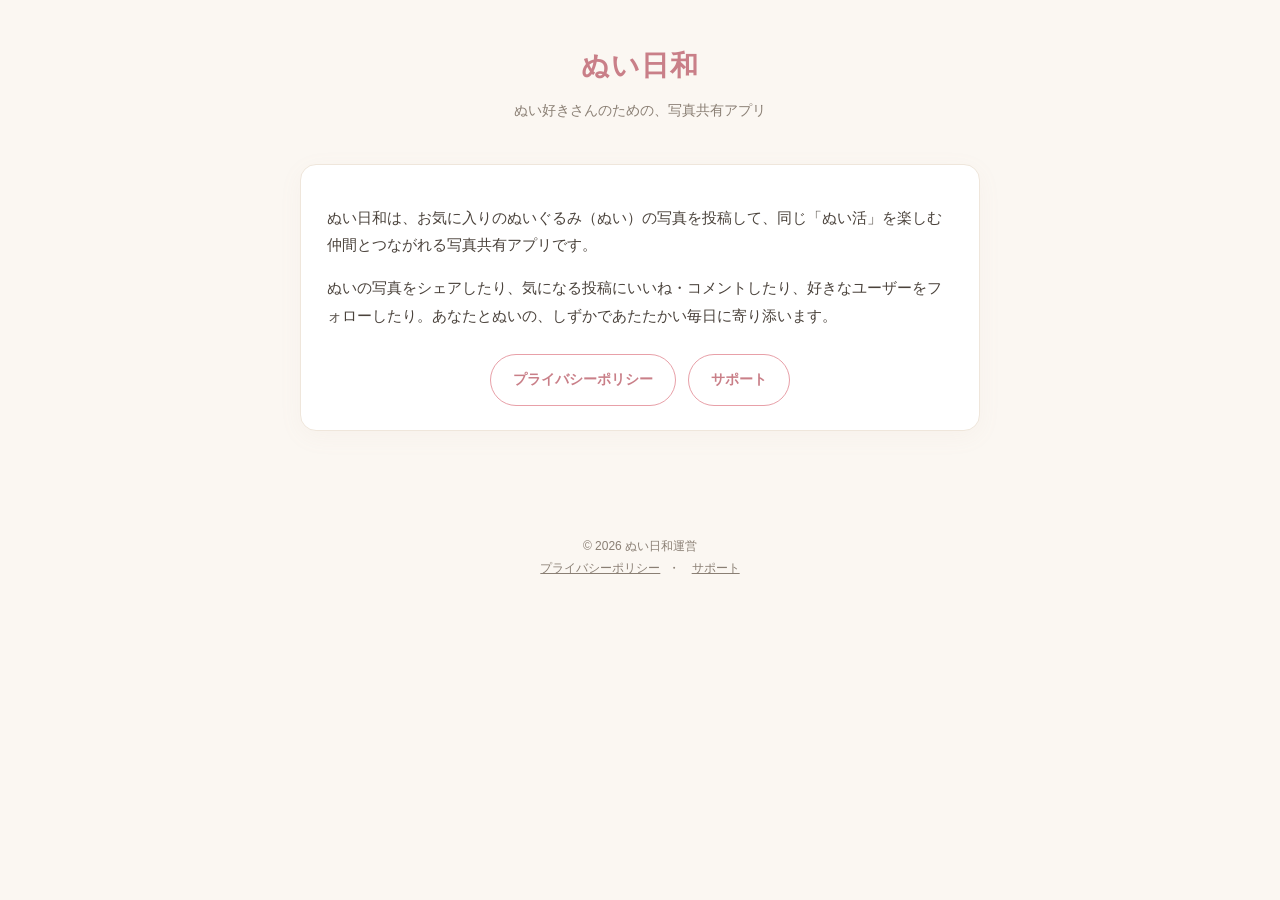
<file: index.html>
<!DOCTYPE html>
<html lang="ja">
<head>
<meta charset="UTF-8" />
<meta name="viewport" content="width=device-width, initial-scale=1.0" />
<title>ぬい日和</title>
<meta name="description" content="ぬいぐるみ（ぬい）が好きな人のための写真共有アプリ「ぬい日和」の公式ページ。" />
<link rel="stylesheet" href="style.css" />
</head>
<body>
<header class="site">
  <div class="logo">ぬい日和</div>
  <div class="tagline">ぬい好きさんのための、写真共有アプリ</div>
</header>
<div class="wrap">
  <div class="card">
    <p>ぬい日和は、お気に入りのぬいぐるみ（ぬい）の写真を投稿して、同じ「ぬい活」を楽しむ仲間とつながれる写真共有アプリです。</p>
    <p>ぬいの写真をシェアしたり、気になる投稿にいいね・コメントしたり、好きなユーザーをフォローしたり。あなたとぬいの、しずかであたたかい毎日に寄り添います。</p>
    <div class="btnrow">
      <a class="btn ghost" href="privacy.html">プライバシーポリシー</a>
      <a class="btn ghost" href="support.html">サポート</a>
    </div>
  </div>
</div>
<footer class="site">
  <div>© 2026 ぬい日和運営</div>
  <div>
    <a href="privacy.html">プライバシーポリシー</a>・
    <a href="support.html">サポート</a>
  </div>
</footer>
</body>
</html>
</file>
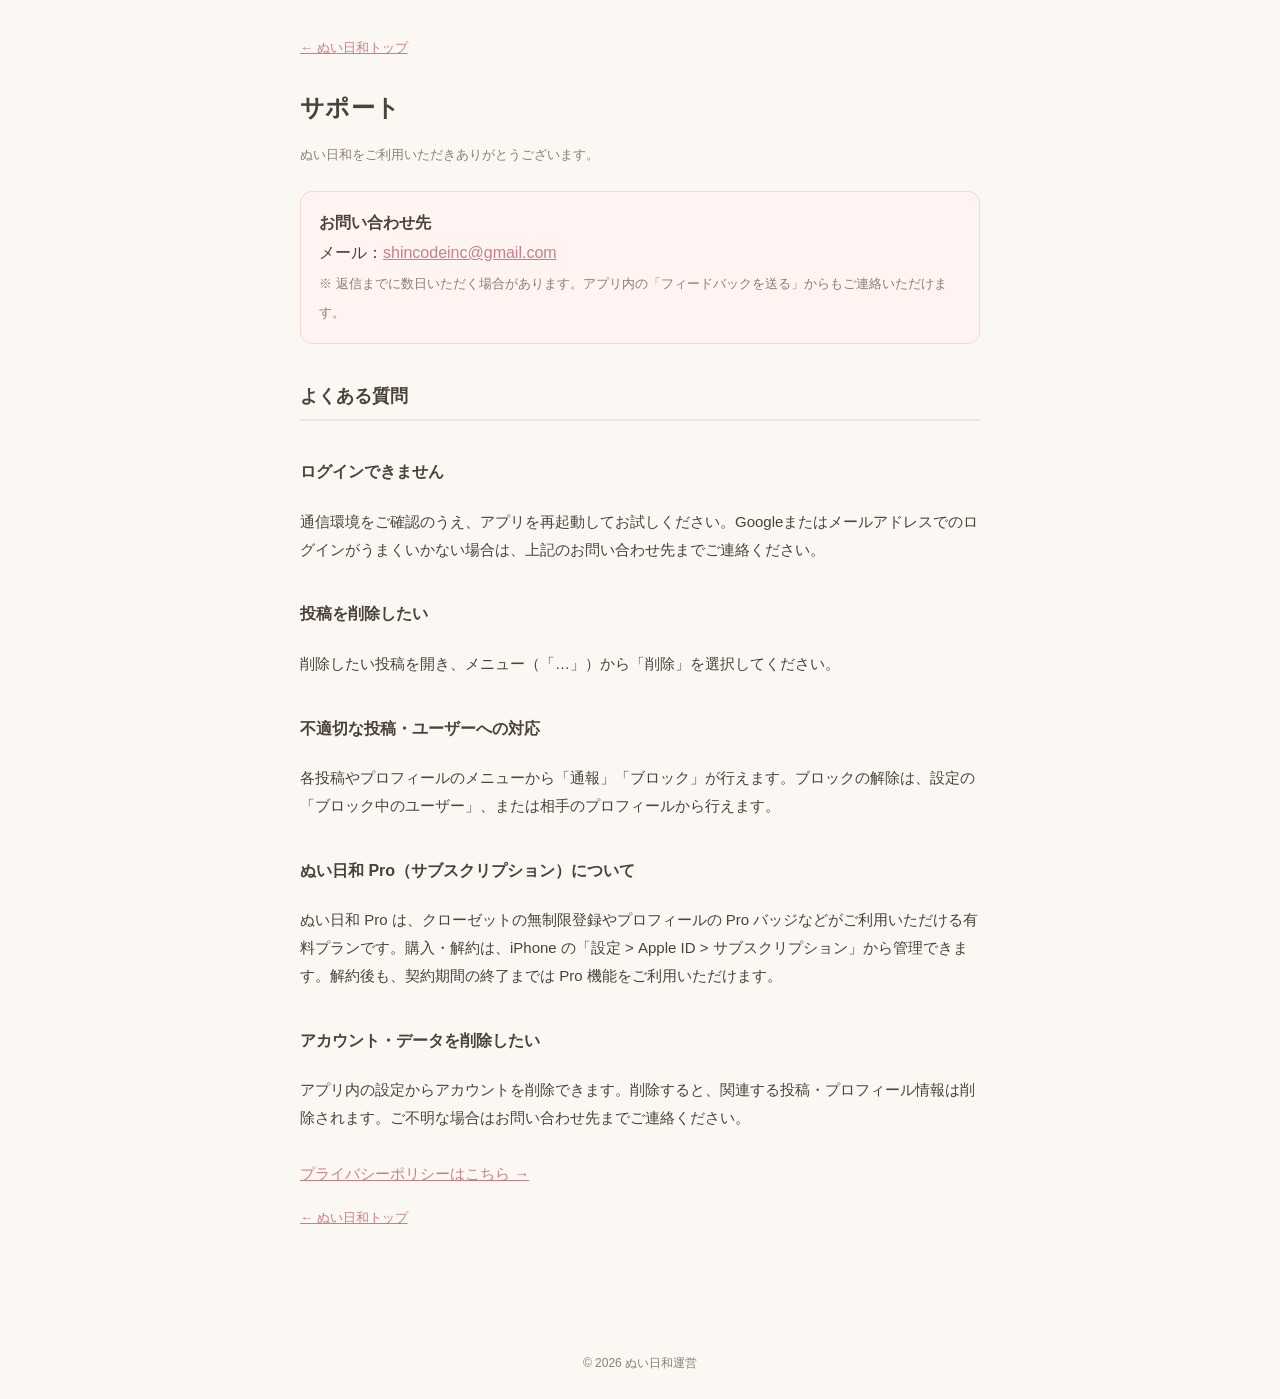
<file: support.html>
<!DOCTYPE html>
<html lang="ja">
<head>
<meta charset="UTF-8" />
<meta name="viewport" content="width=device-width, initial-scale=1.0" />
<title>サポート｜ぬい日和</title>
<meta name="description" content="写真共有アプリ「ぬい日和」のサポート・お問い合わせページ。" />
<link rel="stylesheet" href="style.css" />
</head>
<body>
<div class="wrap">
  <a class="back" href="index.html">← ぬい日和トップ</a>
  <h1>サポート</h1>
  <p class="meta">ぬい日和をご利用いただきありがとうございます。</p>

  <div class="contact">
    <strong>お問い合わせ先</strong><br />
    メール：<a href="mailto:shincodeinc@gmail.com">shincodeinc@gmail.com</a><br />
    <span style="color:#8a7f74;font-size:13px;">※ 返信までに数日いただく場合があります。アプリ内の「フィードバックを送る」からもご連絡いただけます。</span>
  </div>

  <h2>よくある質問</h2>

  <h2 style="font-size:16px;border:none;margin-bottom:2px;">ログインできません</h2>
  <p>通信環境をご確認のうえ、アプリを再起動してお試しください。Googleまたはメールアドレスでのログインがうまくいかない場合は、上記のお問い合わせ先までご連絡ください。</p>

  <h2 style="font-size:16px;border:none;margin-bottom:2px;">投稿を削除したい</h2>
  <p>削除したい投稿を開き、メニュー（「…」）から「削除」を選択してください。</p>

  <h2 style="font-size:16px;border:none;margin-bottom:2px;">不適切な投稿・ユーザーへの対応</h2>
  <p>各投稿やプロフィールのメニューから「通報」「ブロック」が行えます。ブロックの解除は、設定の「ブロック中のユーザー」、または相手のプロフィールから行えます。</p>

  <h2 style="font-size:16px;border:none;margin-bottom:2px;">ぬい日和 Pro（サブスクリプション）について</h2>
  <p>ぬい日和 Pro は、クローゼットの無制限登録やプロフィールの Pro バッジなどがご利用いただける有料プランです。購入・解約は、iPhone の「設定 &gt; Apple ID &gt; サブスクリプション」から管理できます。解約後も、契約期間の終了までは Pro 機能をご利用いただけます。</p>

  <h2 style="font-size:16px;border:none;margin-bottom:2px;">アカウント・データを削除したい</h2>
  <p>アプリ内の設定からアカウントを削除できます。削除すると、関連する投稿・プロフィール情報は削除されます。ご不明な場合はお問い合わせ先までご連絡ください。</p>

  <p style="margin-top:28px;"><a href="privacy.html">プライバシーポリシーはこちら →</a></p>
  <a class="back" href="index.html">← ぬい日和トップ</a>
</div>
<footer class="site">© 2026 ぬい日和運営</footer>
</body>
</html>
</file>
<file: style.css>
:root {
  --bg: #fbf7f2;
  --surface: #ffffff;
  --text: #4a423b;
  --text-soft: #8a7f74;
  --accent: #e8a0a8;
  --accent-deep: #c97f88;
  --border: #efe6db;
}
* { box-sizing: border-box; }
body {
  margin: 0;
  font-family: -apple-system, BlinkMacSystemFont, "Hiragino Sans", "Noto Sans JP", sans-serif;
  background: var(--bg);
  color: var(--text);
  line-height: 1.85;
  -webkit-font-smoothing: antialiased;
}
.wrap { max-width: 720px; margin: 0 auto; padding: 32px 20px 80px; }
header.site {
  text-align: center;
  padding: 40px 20px 8px;
}
header.site .logo {
  font-size: 28px;
  font-weight: 700;
  color: var(--accent-deep);
  letter-spacing: 0.04em;
}
header.site .tagline { color: var(--text-soft); font-size: 14px; margin-top: 6px; }
h1 { font-size: 24px; margin: 8px 0 4px; letter-spacing: 0.02em; }
h2 { font-size: 18px; margin: 36px 0 10px; padding-bottom: 6px; border-bottom: 2px solid var(--border); }
p, li { font-size: 15px; }
.meta { color: var(--text-soft); font-size: 13px; margin-bottom: 24px; }
a { color: var(--accent-deep); }
.card {
  background: var(--surface);
  border: 1px solid var(--border);
  border-radius: 16px;
  padding: 24px 26px;
  box-shadow: 0 6px 24px rgba(180, 150, 130, 0.06);
}
.btnrow { display: flex; gap: 12px; flex-wrap: wrap; justify-content: center; margin-top: 24px; }
.btn {
  display: inline-block;
  background: var(--accent);
  color: #fff;
  text-decoration: none;
  padding: 12px 22px;
  border-radius: 999px;
  font-weight: 600;
  font-size: 14px;
}
.btn.ghost { background: transparent; color: var(--accent-deep); border: 1.5px solid var(--accent); }
.contact {
  background: #fff4f1;
  border: 1px solid #f3d9d4;
  border-radius: 12px;
  padding: 16px 18px;
  margin: 18px 0;
}
footer.site { text-align: center; color: var(--text-soft); font-size: 12px; padding: 24px; }
footer.site a { color: var(--text-soft); margin: 0 8px; }
ul { padding-left: 1.2em; }
li { margin: 4px 0; }
.back { display: inline-block; margin-bottom: 18px; font-size: 13px; }
</file>
